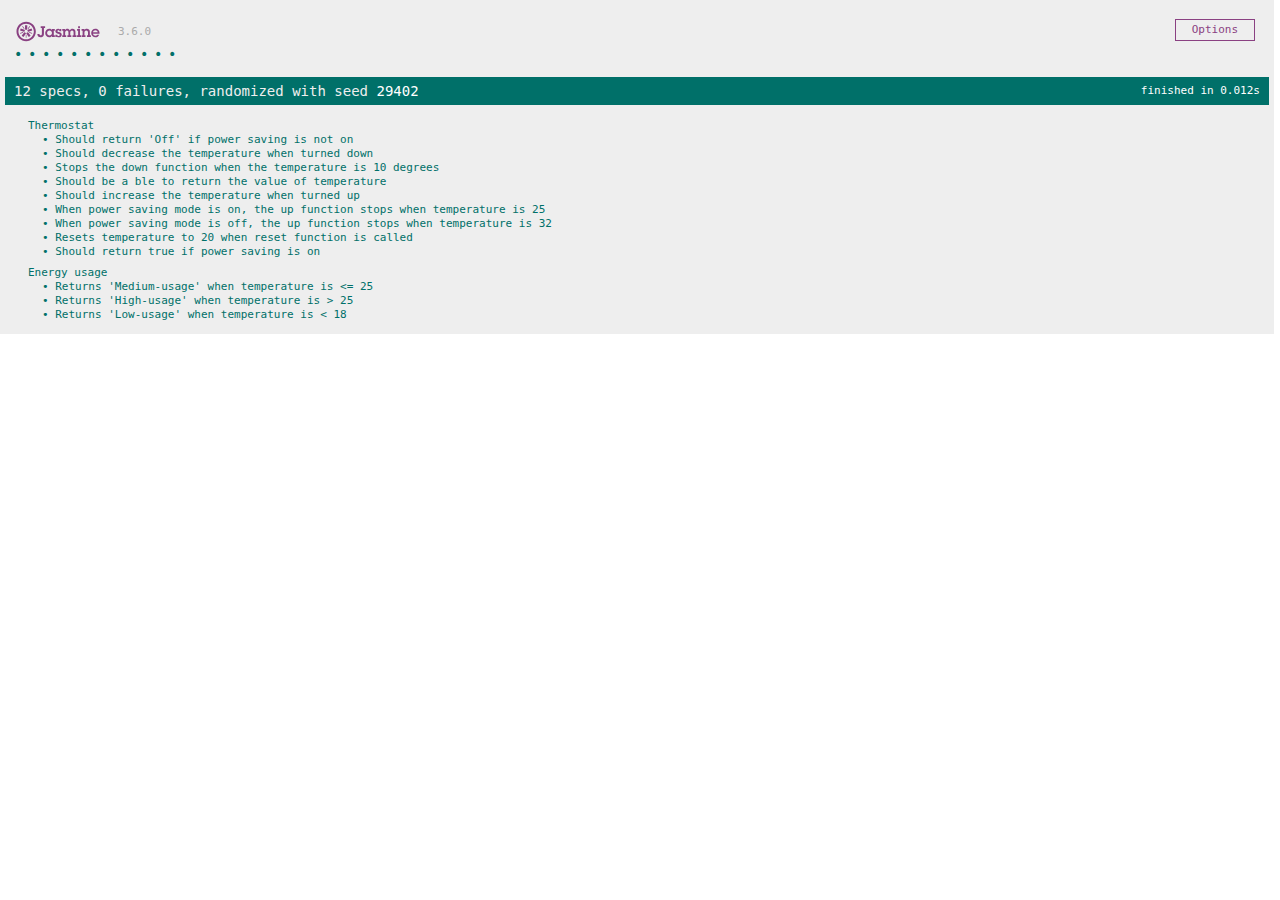
<file: SpecRunner.html>
<!DOCTYPE html>
<html>
<head>
  <meta charset="utf-8">
  <title>Jasmine Spec Runner v3.6.0</title>

  <link rel="shortcut icon" type="image/png" href="lib/jasmine-3.6.0/jasmine_favicon.png">
  <link rel="stylesheet" href="lib/jasmine-3.6.0/jasmine.css">

  <script src="lib/jasmine-3.6.0/jasmine.js"></script>
  <script src="lib/jasmine-3.6.0/jasmine-html.js"></script>
  <script src="lib/jasmine-3.6.0/boot.js"></script>

  <!-- include source files here... -->
  <script src="src/Thermostat.js"></script>


  <!-- include spec files here... -->
  <script src="spec/ThermostatSpec.js"></script>

</head>

<body>
</body>
</html>
</file>
<file: lib/jasmine-3.6.0/jasmine.css>
@charset "UTF-8";
body { overflow-y: scroll; }

.jasmine_html-reporter { width: 100%; background-color: #eee; padding: 5px; margin: -8px; font-size: 11px; font-family: Monaco, "Lucida Console", monospace; line-height: 14px; color: #333; }

.jasmine_html-reporter a { text-decoration: none; }

.jasmine_html-reporter a:hover { text-decoration: underline; }

.jasmine_html-reporter p, .jasmine_html-reporter h1, .jasmine_html-reporter h2, .jasmine_html-reporter h3, .jasmine_html-reporter h4, .jasmine_html-reporter h5, .jasmine_html-reporter h6 { margin: 0; line-height: 14px; }

.jasmine_html-reporter .jasmine-banner, .jasmine_html-reporter .jasmine-symbol-summary, .jasmine_html-reporter .jasmine-summary, .jasmine_html-reporter .jasmine-result-message, .jasmine_html-reporter .jasmine-spec .jasmine-description, .jasmine_html-reporter .jasmine-spec-detail .jasmine-description, .jasmine_html-reporter .jasmine-alert .jasmine-bar, .jasmine_html-reporter .jasmine-stack-trace { padding-left: 9px; padding-right: 9px; }

.jasmine_html-reporter .jasmine-banner { position: relative; }

.jasmine_html-reporter .jasmine-banner .jasmine-title { background: url("[data-uri]") no-repeat; background: url("[data-uri]") no-repeat, none; -moz-background-size: 100%; -o-background-size: 100%; -webkit-background-size: 100%; background-size: 100%; display: block; float: left; width: 90px; height: 25px; }

.jasmine_html-reporter .jasmine-banner .jasmine-version { margin-left: 14px; position: relative; top: 6px; }

.jasmine_html-reporter #jasmine_content { position: fixed; right: 100%; }

.jasmine_html-reporter .jasmine-version { color: #aaa; }

.jasmine_html-reporter .jasmine-banner { margin-top: 14px; }

.jasmine_html-reporter .jasmine-duration { color: #fff; float: right; line-height: 28px; padding-right: 9px; }

.jasmine_html-reporter .jasmine-symbol-summary { overflow: hidden; margin: 14px 0; }

.jasmine_html-reporter .jasmine-symbol-summary li { display: inline-block; height: 10px; width: 14px; font-size: 16px; }

.jasmine_html-reporter .jasmine-symbol-summary li.jasmine-passed { font-size: 14px; }

.jasmine_html-reporter .jasmine-symbol-summary li.jasmine-passed:before { color: #007069; content: "•"; }

.jasmine_html-reporter .jasmine-symbol-summary li.jasmine-failed { line-height: 9px; }

.jasmine_html-reporter .jasmine-symbol-summary li.jasmine-failed:before { color: #ca3a11; content: "×"; font-weight: bold; margin-left: -1px; }

.jasmine_html-reporter .jasmine-symbol-summary li.jasmine-excluded { font-size: 14px; }

.jasmine_html-reporter .jasmine-symbol-summary li.jasmine-excluded:before { color: #bababa; content: "•"; }

.jasmine_html-reporter .jasmine-symbol-summary li.jasmine-excluded-no-display { font-size: 14px; display: none; }

.jasmine_html-reporter .jasmine-symbol-summary li.jasmine-pending { line-height: 17px; }

.jasmine_html-reporter .jasmine-symbol-summary li.jasmine-pending:before { color: #ba9d37; content: "*"; }

.jasmine_html-reporter .jasmine-symbol-summary li.jasmine-empty { font-size: 14px; }

.jasmine_html-reporter .jasmine-symbol-summary li.jasmine-empty:before { color: #ba9d37; content: "•"; }

.jasmine_html-reporter .jasmine-run-options { float: right; margin-right: 5px; border: 1px solid #8a4182; color: #8a4182; position: relative; line-height: 20px; }

.jasmine_html-reporter .jasmine-run-options .jasmine-trigger { cursor: pointer; padding: 8px 16px; }

.jasmine_html-reporter .jasmine-run-options .jasmine-payload { position: absolute; display: none; right: -1px; border: 1px solid #8a4182; background-color: #eee; white-space: nowrap; padding: 4px 8px; }

.jasmine_html-reporter .jasmine-run-options .jasmine-payload.jasmine-open { display: block; }

.jasmine_html-reporter .jasmine-bar { line-height: 28px; font-size: 14px; display: block; color: #eee; }

.jasmine_html-reporter .jasmine-bar.jasmine-failed, .jasmine_html-reporter .jasmine-bar.jasmine-errored { background-color: #ca3a11; border-bottom: 1px solid #eee; }

.jasmine_html-reporter .jasmine-bar.jasmine-passed { background-color: #007069; }

.jasmine_html-reporter .jasmine-bar.jasmine-incomplete { background-color: #bababa; }

.jasmine_html-reporter .jasmine-bar.jasmine-skipped { background-color: #bababa; }

.jasmine_html-reporter .jasmine-bar.jasmine-warning { background-color: #ba9d37; color: #333; }

.jasmine_html-reporter .jasmine-bar.jasmine-menu { background-color: #fff; color: #aaa; }

.jasmine_html-reporter .jasmine-bar.jasmine-menu a { color: #333; }

.jasmine_html-reporter .jasmine-bar a { color: white; }

.jasmine_html-reporter.jasmine-spec-list .jasmine-bar.jasmine-menu.jasmine-failure-list, .jasmine_html-reporter.jasmine-spec-list .jasmine-results .jasmine-failures { display: none; }

.jasmine_html-reporter.jasmine-failure-list .jasmine-bar.jasmine-menu.jasmine-spec-list, .jasmine_html-reporter.jasmine-failure-list .jasmine-summary { display: none; }

.jasmine_html-reporter .jasmine-results { margin-top: 14px; }

.jasmine_html-reporter .jasmine-summary { margin-top: 14px; }

.jasmine_html-reporter .jasmine-summary ul { list-style-type: none; margin-left: 14px; padding-top: 0; padding-left: 0; }

.jasmine_html-reporter .jasmine-summary ul.jasmine-suite { margin-top: 7px; margin-bottom: 7px; }

.jasmine_html-reporter .jasmine-summary li.jasmine-passed a { color: #007069; }

.jasmine_html-reporter .jasmine-summary li.jasmine-failed a { color: #ca3a11; }

.jasmine_html-reporter .jasmine-summary li.jasmine-empty a { color: #ba9d37; }

.jasmine_html-reporter .jasmine-summary li.jasmine-pending a { color: #ba9d37; }

.jasmine_html-reporter .jasmine-summary li.jasmine-excluded a { color: #bababa; }

.jasmine_html-reporter .jasmine-specs li.jasmine-passed a:before { content: "• "; }

.jasmine_html-reporter .jasmine-specs li.jasmine-failed a:before { content: "× "; }

.jasmine_html-reporter .jasmine-specs li.jasmine-empty a:before { content: "* "; }

.jasmine_html-reporter .jasmine-specs li.jasmine-pending a:before { content: "• "; }

.jasmine_html-reporter .jasmine-specs li.jasmine-excluded a:before { content: "• "; }

.jasmine_html-reporter .jasmine-description + .jasmine-suite { margin-top: 0; }

.jasmine_html-reporter .jasmine-suite { margin-top: 14px; }

.jasmine_html-reporter .jasmine-suite a { color: #333; }

.jasmine_html-reporter .jasmine-failures .jasmine-spec-detail { margin-bottom: 28px; }

.jasmine_html-reporter .jasmine-failures .jasmine-spec-detail .jasmine-description { background-color: #ca3a11; color: white; }

.jasmine_html-reporter .jasmine-failures .jasmine-spec-detail .jasmine-description a { color: white; }

.jasmine_html-reporter .jasmine-result-message { padding-top: 14px; color: #333; white-space: pre-wrap; }

.jasmine_html-reporter .jasmine-result-message span.jasmine-result { display: block; }

.jasmine_html-reporter .jasmine-stack-trace { margin: 5px 0 0 0; max-height: 224px; overflow: auto; line-height: 18px; color: #666; border: 1px solid #ddd; background: white; white-space: pre; }
</file>
